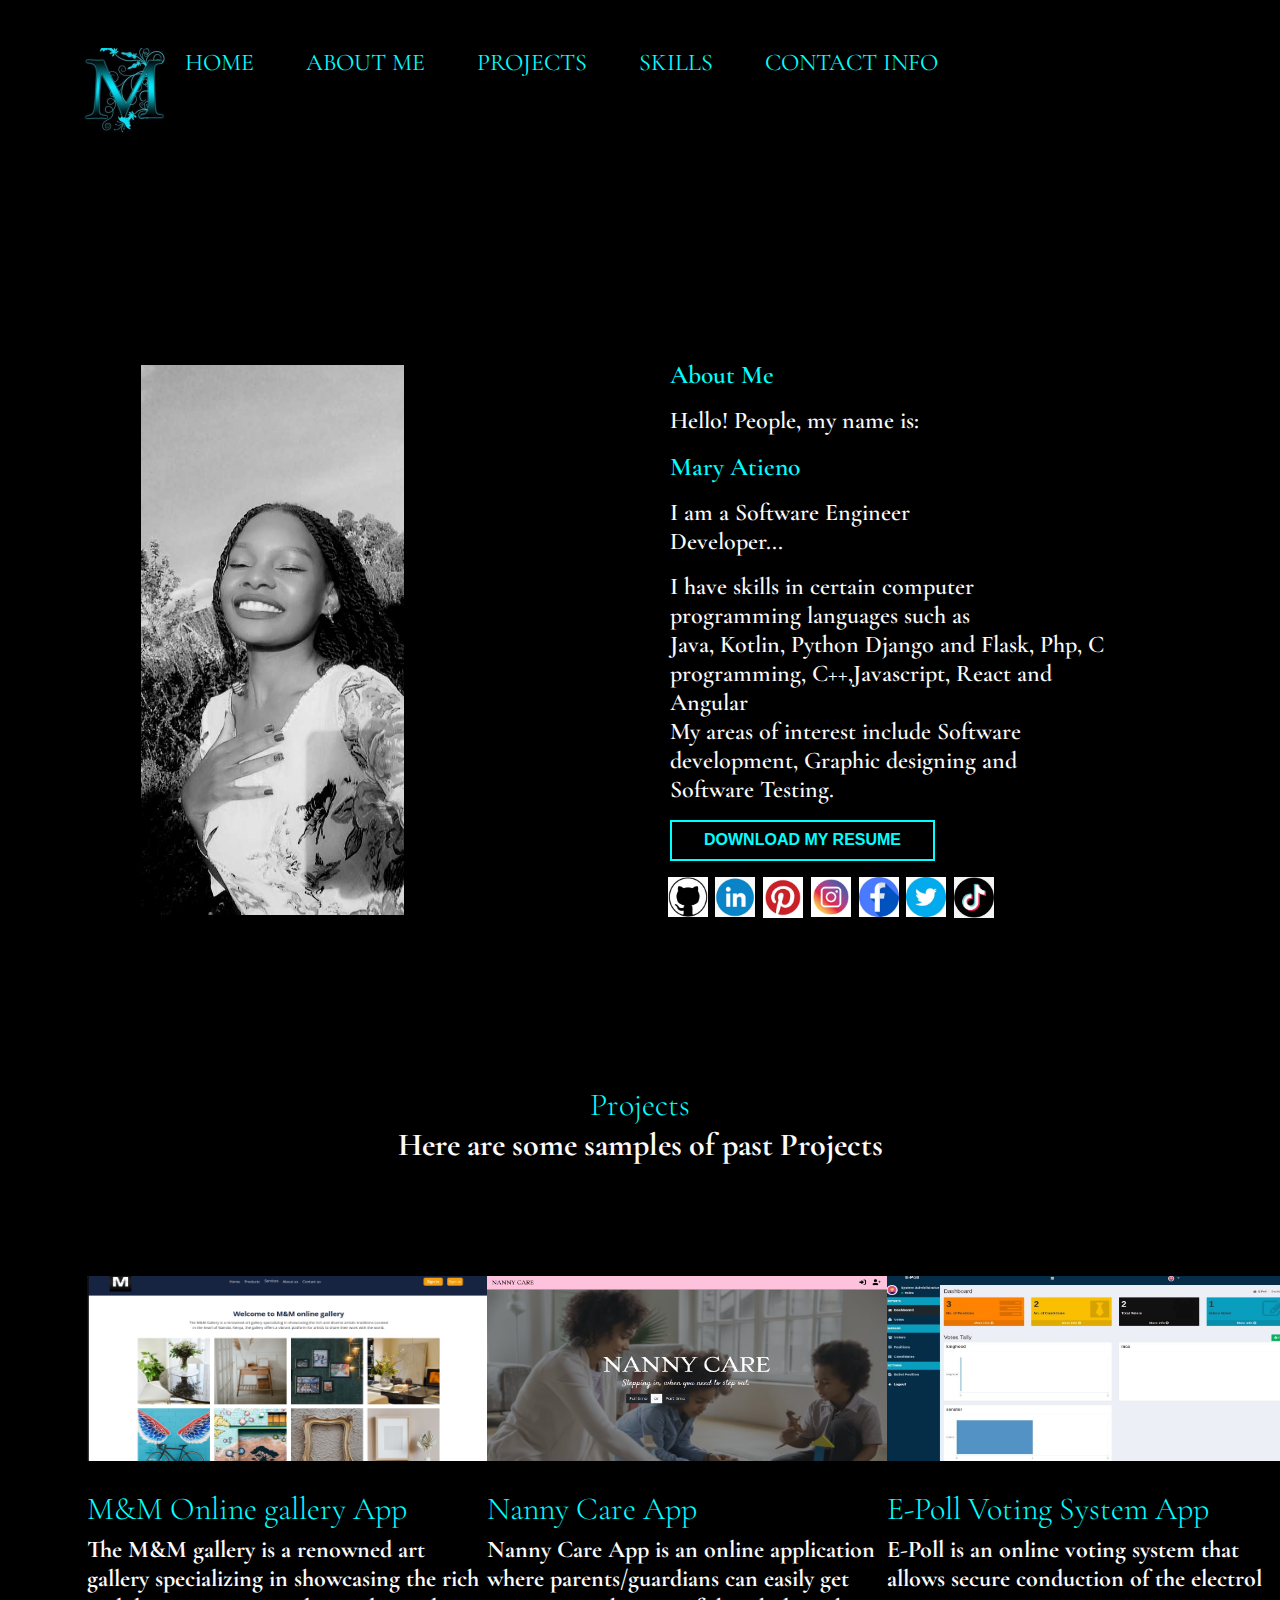
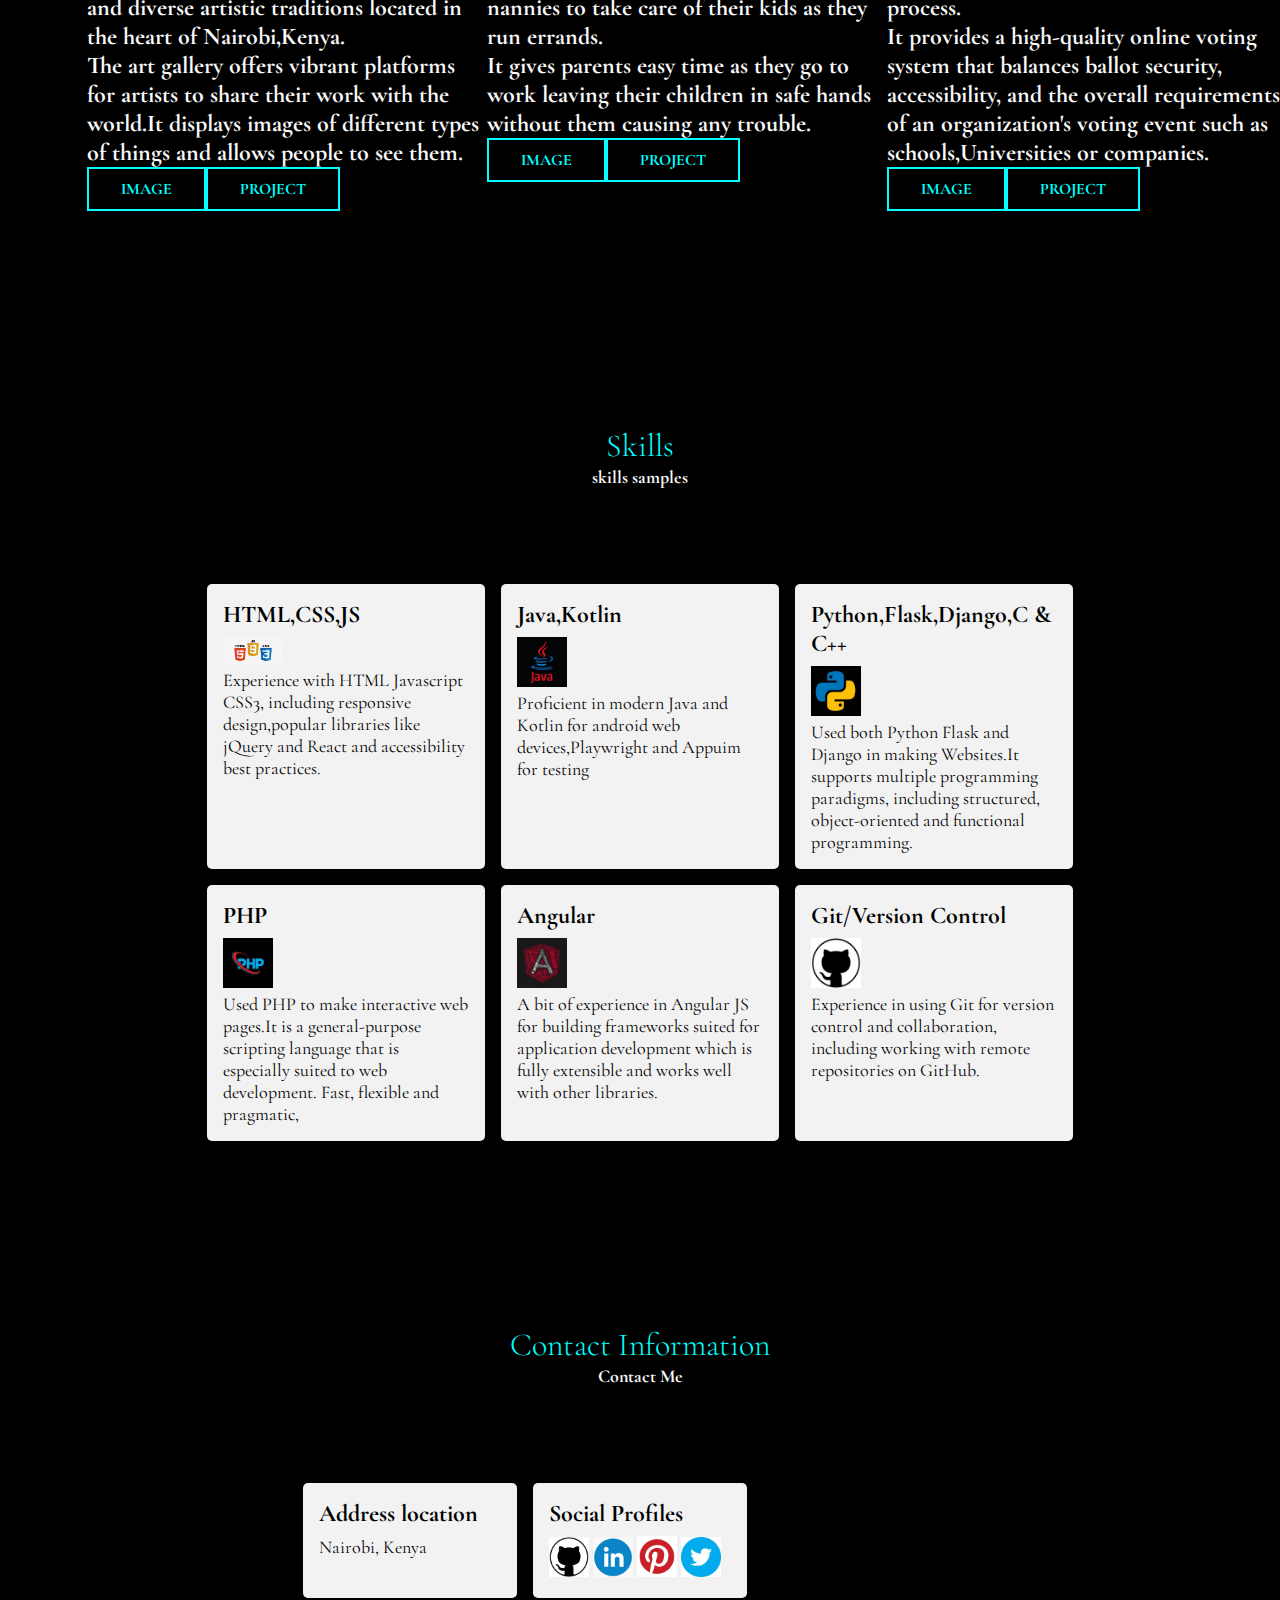
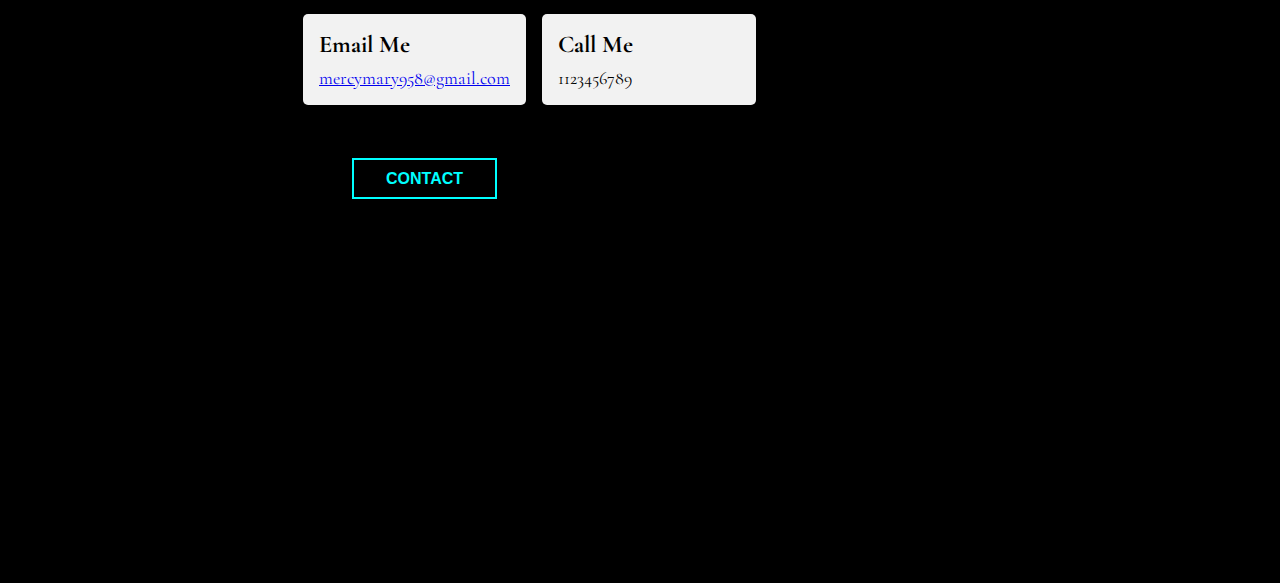
<file: index.html>
<!DOCTYPE html>
<html lang="en">
<head><meta charset="utf-8">
<meta http-equiv="X-UA-Compatible" content="IE=edge">
<meta name="viewport" content="width=device-width, initial-scale=1.0">
<!-- css links and fonts -->
<link rel="stylesheet" href="style.css">
<link rel="preconnect" href="https://fonts.googleapis.com">
<link rel="preconnect" href="https://fonts.gstatic.com" crossorigin="">
<link href="https://fonts.googleapis.com/css2?family=Cormorant+Garamond:ital,wght@0,300;0,400;0,500;0,600;0,700;1,300;1,400;1,500;1,600;1,700&amp;display=swap" rel="stylesheet">

<title>My Portfolio Website</title>
</head>
<body>
   <header>  
     <div class="container">  
       <nav class="flex items-centre justify-between">  
           <div class="left flex justfiy-right">  
           <div class="logo">  
             <img src="images/m logo.jpg" width="90px" alt="logo">  
           </div>  
       
           <div>  
             <a href="#Home">Home</a>  
             <a href="#About Me">About Me</a> 
             <a href="#Projects">Projects</a>  
             <a href="#Skills">Skills</a></li>  
             <a href="#Contact Info">Contact Info</a>  
             
           </div>  
         </div>  
         
       </nav>
     </div>  
   </header>

 <!-- beginning of about sec -->
<section class="about" id="About Me">
<div class="container flex items-centre">
<div class="left flex-1 justify-right">
<img src="images/Mary.jpg" height="550px" alt="profile pic">
</div>
<!-- about me -->
<div class="right flex-1">
<h1>About <span>Me</span></h1>
<h3>Hello! People, my name is:</h3>
<h1>Mary Atieno</h1>
<h3>I am a Software Engineer<br> <span>Developer...</span></h3>
<h3>I have skills in certain computer programming languages such as<br> Java, Kotlin, Python Django and Flask, Php, C programming, C++,Javascript, React and Angular<br>My areas of interest include Software development, Graphic designing and Software Testing. 
</h3>
<button class="btn btn-secondary" onclick="document.location='resume.html'">Download my Resume</button>

<!-- social links -->
<div class="socials">
<a href="https://github.com/Mary-Atieno"><img src="images/github logo.jpg" width="40px"></a>
<a href="https://www.linkedin.com/in/mary-atieno-6a2418237/"><img src="images/linkedin logo.jpg" width="40px"></a>
<a href="https://in.pinterest.com/icon_1234/"><img src="images/pinterest logo.jpg" width="40px"></a>
<a href="#"><img src="images/instagram logo 1.jpg" width="40px"></a>
<a href="#"><img src="images/fb logo.jpg" width="40px"></a>
<a href="#"><img src="images/twitter logo.jpg" width="40px"></a>
<a href="#"><img src="images/tiktok logo.jpg" width="40px"></a>

</div>
</div>
</div>
</section>

<!-- projects -->
<!-- project heading -->
  <h1 class="Projects-head">Projects</h1>
  <p>Here are some samples of past Projects</p>
<!-- project containers -->
<section class="Projects" id="Projects">
<div class="container">
<!-- </div> -->
<div class="row Project-container">
  <div class="col-lg-4 col-md-6 Project-item filter-web">
    <div class="card">
      <img src="images/mm gallery.png"class="img-fluid" alt="" loading="lazy">
      <div class="portfolio-info"><br>
        <h1 class="mt-4">M&M Online gallery App</h1>
        <h4>
          The M&M gallery is a renowned art gallery specializing in showcasing the rich and diverse artistic traditions located in the heart of Nairobi,Kenya.<br>
          The art gallery offers vibrant platforms for artists to share their work with the world.It displays images of different types of things and allows people to see them.</h4>
          <div class="portfolio-links">
            <a href="images/mm gallery.png">
              <ion-icon name="add-outline">Image</ion-icon>
            </a>
            <a href="https://github.com/Mary-Atieno/M-Gallery" target="_blank">
              <ion-icon name="link-outline">Project</ion-icon>
            </a>
          
          </div>

      </div>

  </div>
</div>

<div class="col-lg-4 col-md-6 Project-item filter-web">
  <div class="card">
    <img src="images/nannycare app.png" class="img-fluid" alt="" loading="lazy">
    <div class="portfolio-info"><br>
      <h1 class="mt-4">Nanny Care App</h1>
      <h4>
        Nanny Care App is an online application where parents/guardians can easily get nannies to take care of their kids as they run errands.<br>
        It gives parents easy time as they go to work leaving their children in safe hands without them causing any trouble.</h4>
        <div class="portfolio-links">
          <a href="images/nannycare app.png">
            <ion-icon name="add-outline">Image</ion-icon>
          </a>
          <a href="https://github.com/Mary-Atieno/Nanny-Care" target="_blank">
            <ion-icon name="link-outline">Project</ion-icon>
          </a>
        </div>
      </div>
    </div>
</div>

<div class="col-lg-4 col-md-6 Project-item filter-web">
  <div class="card">
    <img src="images/epoll voting.png" class="img-fluid" alt="" loading="lazy">
    <div class="portfolio-info"><br>
      <h1 class="mt-4">E-Poll Voting System App</h1>
      <h4>
        E-Poll is an online voting system that allows secure conduction of the electrol process.<br>
        It provides a high-quality online voting system that balances ballot security, accessibility, and the overall requirements of an organization's voting event such as schools,Universities or companies.<br>
      </h4>
      <div class="portfolio-links">
        <a href="images/epoll voting.png">
          <ion-icon name="add-outline">Image</ion-icon>
        </a>
        <a href="https://github.com/Mary-Atieno/E-Poll" target="_blank">
          <ion-icon name="link-outline">Project</ion-icon>
        </a>
      </div>
    
    </div>
  
  </div>

</div>

</div>
</div>
</section>

<!-- skills -->

<section id="skills">
  <!-- skills heading -->
  <h1 class="Skills-head">Skills</h1>
  <p>skills samples</p>
<!-- skills containers -->
<section class="Skills" id="Skills">
<div class="container">
  <ul>
    <!-- html and css skills -->
    <li>
      <h3>HTML,CSS,JS</h3>
      <img src="images/html css js logo.png" width="60px" alt="logo">  
      <p>Experience with HTML Javascript CSS3, including responsive design,popular libraries like jQuery and React and accessibility best practices.</p>
    </li>
    <!-- js skills -->
    <li>
      <h3>Java,Kotlin</h3>
      <img src="images/java logo.jpg" width="50px" alt="logo">  
      <p>Proficient in modern Java and Kotlin for android web devices,Playwright and Appuim for testing</p>
    </li>
    <li>
      <h3>Python,Flask,Django,C & C++</h3>
      <img src="images/python logo.jpg" width="50px" alt="logo">  
      <p>Used both Python Flask and Django in making Websites.It supports multiple programming paradigms, including structured, object-oriented and functional programming.</p>
    </li>
     <li>
      <h3>PHP</h3>
      <img src="images/php logo.jpg" width="50px" alt="logo">  
      <p>Used PHP to make interactive web pages.It is a general-purpose scripting language that is especially suited to web development. Fast, flexible and pragmatic, </p>
    </li>
     <li>
      <h3>Angular</h3>
      <img src="images/angular js logo.jpg" width="50px" alt="logo">  
      <p>A bit of experience in Angular JS for building frameworks suited for application development which is fully extensible and works well with other libraries.</p>
    </li> <li>
      <h3>Git/Version Control</h3>
      <img src="images/github logo.jpg" width="50px" alt="logo">  
      <p>Experience in using Git for version control and collaboration, including working with remote repositories on GitHub.</p>
    </li>
  </ul>
</div>
</section>

<!-- contact information section-->
<section id="Contact Info">
  <!-- contact information heading -->
  <h1 class="Contact-head">Contact Information</h1>
  <p>Contact Me</p>
<!-- contact containers-->
<section class="Contact Info" id="Contact Info">
<div class="container">
  
  <ul>
    <!-- address info-->
    <li>
      <h3>Address location</h3>
      <p>
      <i class="fa fa-map-marker contactIcon" aria-hidden="true"></i>        
        Nairobi, Kenya</p>
    </li>
<!-- social profiles -->
<li>
      <h3>Social Profiles</h3>
<a href="https://github.com/Mary-Atieno"><img src="images/github logo.jpg" width="40px"></a>
<a href="https://www.linkedin.com/in/mary-atieno-6a2418237/"><img src="images/linkedin logo.jpg" width="40px"></a>
<a href="https://in.pinterest.com/icon_1234/"><img src="images/pinterest logo.jpg" width="40px"></a>
<a href="#"><img src="images/twitter logo.jpg" width="40px"></a>
</li>

<!-- email info -->
<li>
  <ion-icon name="mail-outline" aria-hidden="true"></ion-icon>
      <h3>Email Me</h3>
      <p>
        <i class="fa fa-envelope contactIcon" aria-hidden="true"></i>
        <a href="mailto:mercymary958@gmail.com">mercymary958@gmail.com</a> 
      </p>
    </li>

<!-- contact number -->
<li>
      <h3>Call Me</h3>
      <p>
        <i class="fa fa-phone contactIcon" aria-hidden="true"></i>
        1123456789
      </p>
    </li>

  </ul>

    </div>
   <div class="right" >  
           <button class="btn btn-primary" onclick="document.location='contact.html'">Contact</button>  
         </div>  

</section>


</body>
</html>
</file>
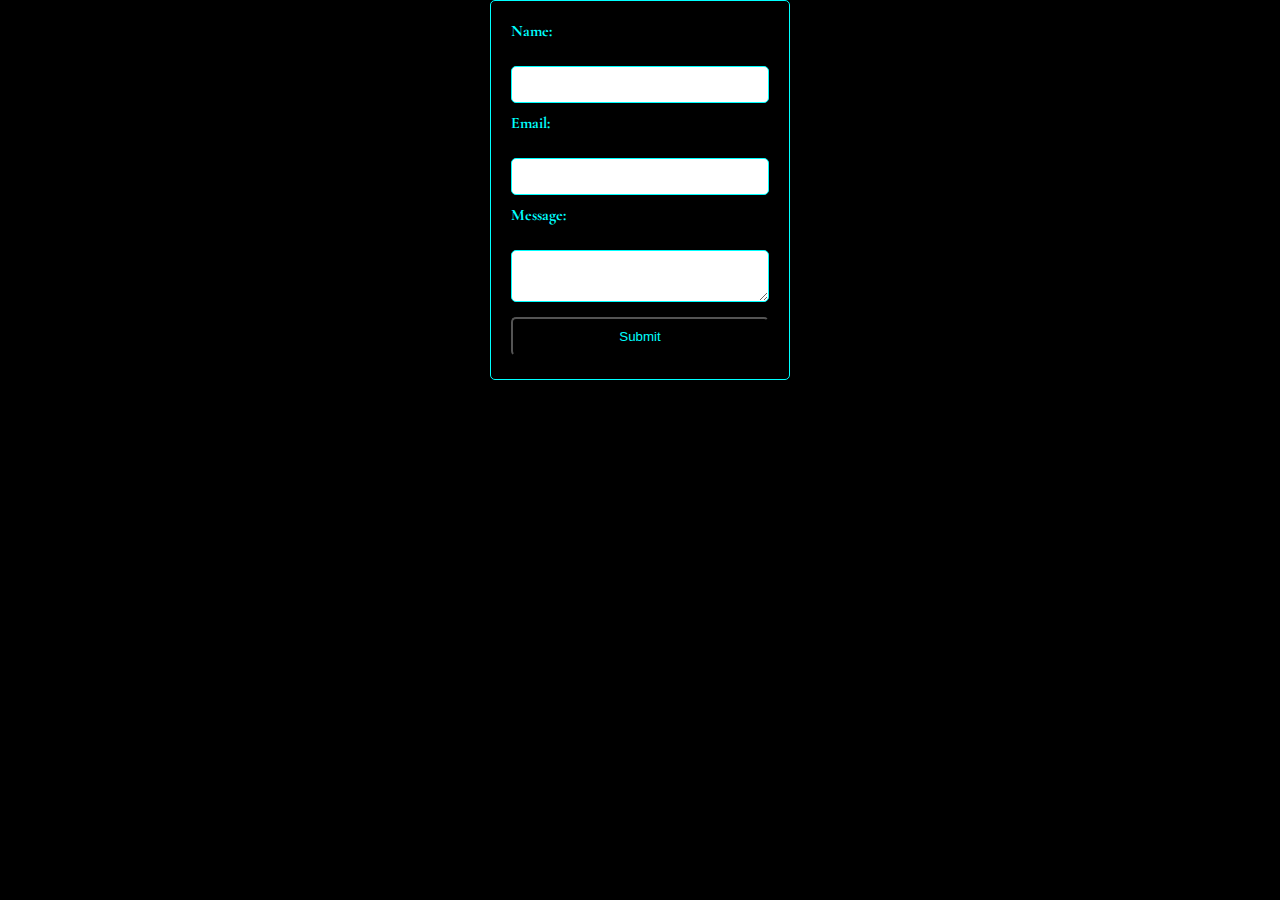
<file: contact.html>
<!DOCTYPE html>
<html lang="en">
<head>
    <meta charset="UTF-8">
    <meta name="viewport" content="width=device-width, initial-scale=1.0">
    <link rel="stylesheet" href="style.css">
    
    <title>Contact Form</title>
</head>
<body>
  <div class="contact-form">
    <form method="post" action="contact.php">
      <label for="name">Name:</label><br>
        <input type="text" id="name" name="name" required><br>
        <label for="email">Email:</label><br>
        <input type="email" id="email" name="email" required><br>
        <label for="message">Message:</label><br>
        <textarea id="message" name="message" required></textarea><br>
        <input type="submit" value="Submit">
    </form>
  </div>
</body>
</html>
</file>
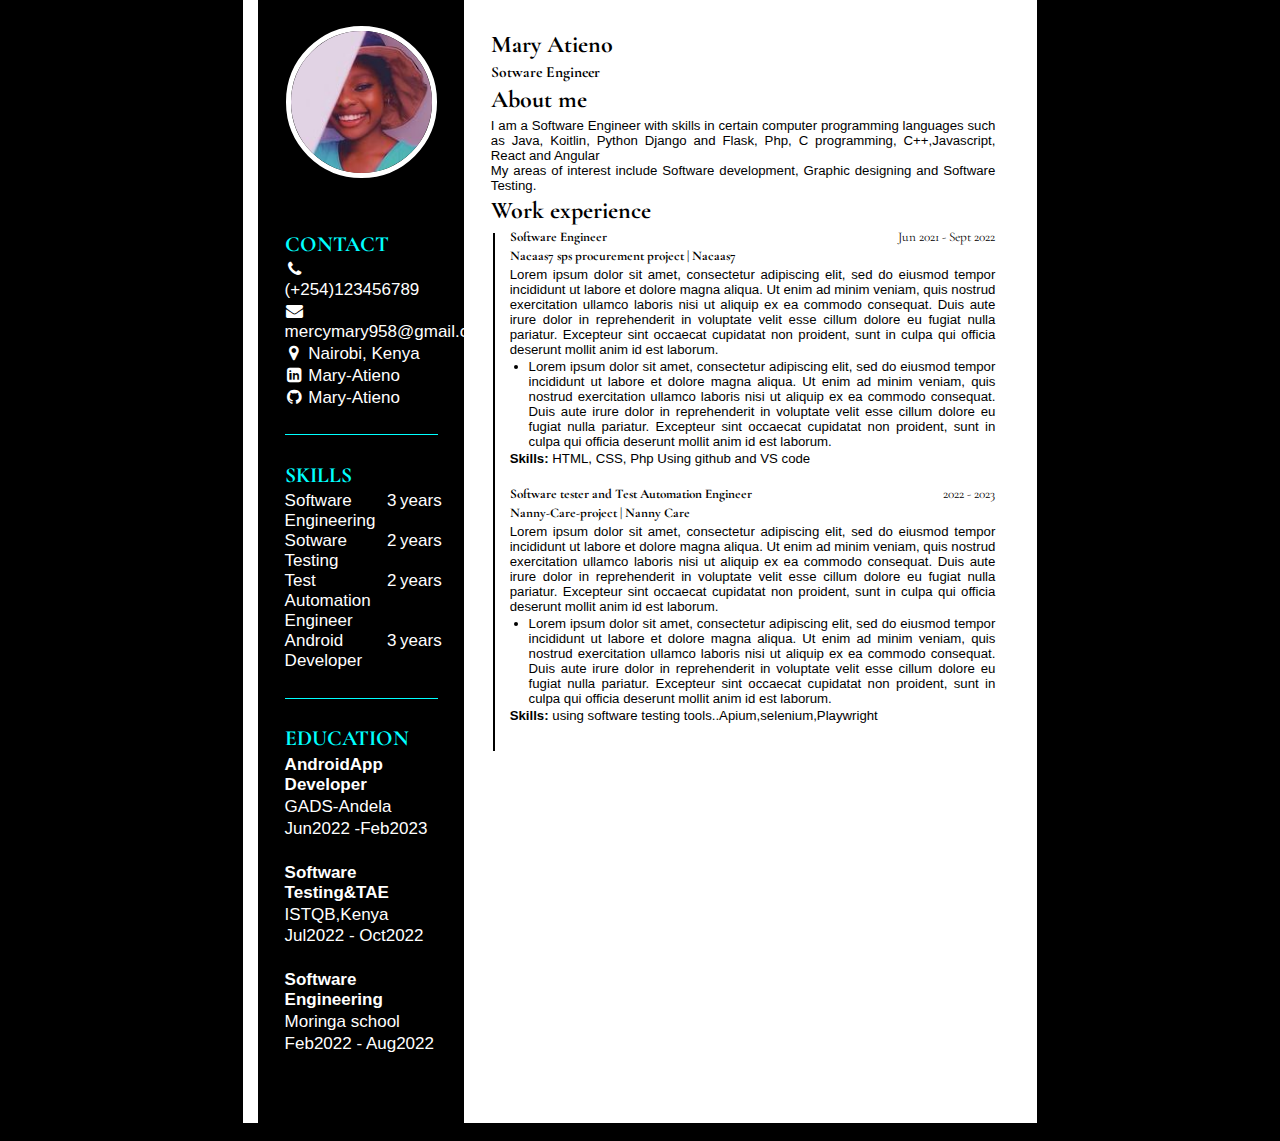
<file: resume.html>
<!DOCTYPE html>
<html>
<head>
  <meta charset="utf-8">
  <!-- font stylesheet links -->
  <link href="https://maxcdn.bootstrapcdn.com/font-awesome/4.2.0/css/font-awesome.min.css" rel="stylesheet">
  <link rel="preconnect" href="https://fonts.googleapis.com">
  <link rel="preconnect" href="https://fonts.gstatic.com" crossorigin="">
  <link href="https://fonts.googleapis.com/css2?family=Cormorant+Garamond:ital,wght@0,300;0,400;0,500;0,600;0,700;1,300;1,400;1,500;1,600;1,700&amp;display=swap" rel="stylesheet">
  <link rel="stylesheet" href="style.css">
</head>
<body>
  <page size="A4">
    <div class="container">
      <div class="leftPanel">
        <!-- logo img -->
        <img src="images/myself logo.jpg"/>
        <div class="details">
          <div class="item bottomLineSeparator">
            <h2>
              CONTACT
            </h2>
            <!-- phone number -->
            <div class="smallText">
              <p>
                <i class="fa fa-phone contactIcon" aria-hidden="true"></i>
                (+254)123456789
              </p>
              <!-- email info -->
              <p>
                <i class="fa fa-envelope contactIcon" aria-hidden="true"></i>
                <a href="mailto:mercymary958@gmail.com">
                  mercymary958@gmail.com
                </a>
              </p>
              <!-- location -->
              <p>
                <i class="fa fa-map-marker contactIcon" aria-hidden="true"></i>
                Nairobi, Kenya
              </p>
              <!-- social links -->
              <p>
                <i class="fa fa-linkedin-square contactIcon" aria-hidden="true"></i>
                <a href="https://www.linkedin.com/in/mary-atieno-6a2418237/">
                  Mary-Atieno
                </a>
              </p>
              <p class="lastParagrafNoMarginBottom">
                <i class="fa fa-github contactIcon" aria-hidden="true"></i>
                <a href="https://github.com/Mary-Atieno">
                  Mary-Atieno
                </a>
              </p>
            </div>
          </div>
          <!-- skills section -->
          <div class="item bottomLineSeparator">
            <h2>
              SKILLS
            </h2>
            <div class="smallText">  
              <div class="skill">
                <div>
                  <span>Software Engineering</span>
                </div>
                <div class="yearsOfExperience">
                  <span class="alignright">3</span>
                  <span class="alignleft">years</span>
                </div>
              </div>

              <div class="skill">
                <div>
                  <span>Sotware Testing</span>
                </div>
                <div class="yearsOfExperience">
                  <span class="alignright">2</span>
                  <span class="alignleft">years</span>
                </div>
              </div>

              <div class="skill">
                <div>
                  <span>Test Automation Engineer</span>
                </div>
                <div class="yearsOfExperience">
                  <span class="alignright">2</span>
                  <span class="alignleft">years</span>
                </div>
              </div>

              <div class="skill">
                <div>
                  <span>Android Developer</span>
                </div>
                <div class="yearsOfExperience">
                  <span class="alignright">3</span>
                  <span class="alignleft">years</span>
                </div>
              </div>

            </div>
          </div>
          <div class="item">
            <h2>
              EDUCATION
            </h2>
            <div class="smallText">
              <!-- <p class="bolded white">
                Diploma in ICT
              </p>
              <p>
                Daystar University
              </p>
              <p>
                2023 - 2026
              </p><br> -->
              
              <p class="bolded white">
              AndroidApp Developer 
              </p>
              <p>
                GADS-Andela
              </p>
              <p>
                Jun2022 -Feb2023
              </p><br>

              <p class="bolded white">
              Software Testing&TAE
              </p>
              <p>
                ISTQB,Kenya
              </p>
              <p>
                Jul2022 - Oct2022
              </p><br>

              <p class="bolded white">
                Software Engineering
              </p>
              <p>
                Moringa school
              </p>
              <p>
                Feb2022 - Aug2022
              </p><br>              

            </div>
          </div>
        </div>
        
      </div>
      <div class="rightPanel">
        <div>
          <h2>
            Mary Atieno
          </h2>
          <div class="smallText">
            <h3>
              Sotware Engineer
            </h3>
          </div>
        </div>
        <div>
          <h2>
            About me
          </h2>
          <!-- about me text -->
          <div class="smallText">
            <p>I am a Software Engineer with
              skills in certain computer programming languages such as Java, Koitlin, Python Django and Flask, Php, C programming, C++,Javascript, React and Angular<br>My areas of interest include Software development, Graphic designing and Software Testing.
            </p>
    
          </div>
        </div>
        <div class="workExperience">
          <h2>
            Work experience
          </h2>
          <ul>
            <li>
              <div class="jobPosition">
                <span class="bolded">
                  Software Engineer
                </span>
                <span>
                  Jun 2021 - Sept 2022
                </span>
              </div>
              <div class="projectName bolded">
                <span>
                  Nacaas7 sps procurement project | Nacaas7
                </span>
              </div>
              <div class="smallText">
                <p>
                  Lorem ipsum dolor sit amet, consectetur adipiscing elit, sed do eiusmod tempor incididunt ut labore et dolore magna aliqua. Ut enim ad minim veniam, quis nostrud exercitation ullamco laboris nisi ut aliquip ex ea commodo consequat. Duis aute irure dolor in reprehenderit in voluptate velit esse cillum dolore eu fugiat nulla pariatur. Excepteur sint occaecat cupidatat non proident, sunt in culpa qui officia deserunt mollit anim id est laborum.
                </p>
                <ul>
                  <li>
                    Lorem ipsum dolor sit amet, consectetur adipiscing elit, sed do eiusmod tempor incididunt ut labore et dolore magna aliqua. Ut enim ad minim veniam, quis nostrud exercitation ullamco laboris nisi ut aliquip ex ea commodo consequat. Duis aute irure dolor in reprehenderit in voluptate velit esse cillum dolore eu fugiat nulla pariatur. Excepteur sint occaecat cupidatat non proident, sunt in culpa qui officia deserunt mollit anim id est laborum.
                  </li>
                </ul>
                <p>
                  <span class="bolded">Skills: </span>HTML, CSS, Php Using github and VS code
                </p>
              </div>
            </li>


            <li>
              <div class="jobPosition">
                <span class="bolded">
                  Software tester and Test Automation Engineer
                </span>
                <span>
                   2022 - 2023
                </span>
              </div>
              <div class="projectName bolded">
                <span>
                  Nanny-Care-project | Nanny Care
                </span>
              </div>
              <div class="smallText">
                <p>
                  Lorem ipsum dolor sit amet, consectetur adipiscing elit, sed do eiusmod tempor incididunt ut labore et dolore magna aliqua. Ut enim ad minim veniam, quis nostrud exercitation ullamco laboris nisi ut aliquip ex ea commodo consequat. Duis aute irure dolor in reprehenderit in voluptate velit esse cillum dolore eu fugiat nulla pariatur. Excepteur sint occaecat cupidatat non proident, sunt in culpa qui officia deserunt mollit anim id est laborum.
                </p>
                <ul>
                  <li>
                    <p>
                      Lorem ipsum dolor sit amet, consectetur adipiscing elit, sed do eiusmod tempor incididunt ut labore et dolore magna aliqua. Ut enim ad minim veniam, quis nostrud exercitation ullamco laboris nisi ut aliquip ex ea commodo consequat. Duis aute irure dolor in reprehenderit in voluptate velit esse cillum dolore eu fugiat nulla pariatur. Excepteur sint occaecat cupidatat non proident, sunt in culpa qui officia deserunt mollit anim id est laborum.
                    </p>
                  </li>
                </ul>
                <p>
                  <span class="bolded">Skills: </span> using software testing tools..Apium,selenium,Playwright 
                </p>
              </div>
            </li>

              
      </div>
    </div>
  </page>
  <!-- another page layout design -->
  <!-- <page size="A4">
    <div class="container">
      <div class="leftPanel">
      </div>
      <div class="rightPanel">
      </div>
  </page>    -->
</body>
</html>
</file>
<file: style.css>
@import url('https://fonts.googleapis.com/css2?family=Cormorant+Garamond:ital,wght@0,300;0,400;0,500;0,600;0,700;1,300;1,400;1,500;1,600;1,700&display=swap');
@import 'utilities.css';
:root{
--primary: #00ffff;
--bgDark: rgb(12, 12, 12);
--white: rgb(250, 250, 250);
--secondary: rgb(1, 126, 126);
--bgLight: rgb(190, 181, 181);
}

*{
padding: 0;
margin: 0;
box-sizing: border-box;
-webkit-font-smoothing: antialiased;
}
header{
background-color:black;
clip-path: polygon(0 0, 100% 0, 100% 100%, 73% 94%, 0 100%);
}
header nav .left a{
color: var(--primary);
text-decoration: none;
margin-right: 3rem;
text-transform: uppercase;
font-size: 1.5rem;
transition: all .2s ease;
}
header nav .left a:hover{
color: var(--white);
}
header nav {
padding: 3rem 0;
}
/* m logo styling */
header nav .logo{
margin-right: 1rem;
}
/* hero sec */
body{
font-family:"Cormorant Garamond", serif;
background-color: black;

}
.container{
max-width: 1152px;
padding: 0 15px;
margin-left: auto;
margin-right: auto;
}

.hero{
padding-top: 2rem;
padding-bottom: 3rem;
}

.hero .left img{
  width:225.14px;
height: 400px;
}
.hero .right {
color: var(--white);
margin-top: -7rem;
}
.hero .right h6{
font-size: 1.5rem;
color: var(--primary);
margin-bottom: 0.5rem;
}
.hero .right h1{
font-size: 4rem;
font-weight: 100;
line-height: 1.2;
margin-bottom: 2rem;
}
.hero .right h1 span{
color: var(--primary);
}
.hero .right p{
line-height: 1.9;
margin-bottom: 2rem;
}

.flex{
display: flex;
}
.items-centre{
align-items: center;
}
.justify-between{
justify-content: space-between;
}
.justify-center{
justify-content: center;
}
.justify-right{
justify-content: right;
}
/* contact and cv button */
.btn{
padding: 0.6rem 2rem;
font-size: 1rem;
font-weight: 600;
border: 2px solid var(--primary);
outline: none;
cursor: pointer;
text-transform: uppercase;
transition: all .2s ease;
}
.btn-primary{
background-color: transparent;
color: var(--primary);
border-color: var(--primary);
margin-top: -15rem;
}
.btn-primary:hover{
background: var(--primary);
color: var(--secondary);
border-color: var(--primary);
}
/* introduction */
.flex-1{
flex: 1;
padding: 30px;
color: var(--white);

}
/* contact button */
.right{
  color: var(--white);
  align-items: center;
  margin: auto;
  padding: 4rem;
}

.btn-secondary{
background: transparent;
color: var(--primary);
border-color: var(--primary);
}
.btn-secondary:hover{
background: var(--primary);
color: var(--secondary);
}

 /* about section */
section{
padding: 6rem;
}
section.about h1{
color: var(--primary);
margin-bottom: 1rem;
font-size: 1.6rem;
font-weight: 600;
}
section.about h1 span{
color: var(--primary);
}
section.about h3{
font-size: 1.5rem;
margin-bottom: 1rem;
font-weight: 600;
}
section.about p{
font-family:"Cormorant Garamond", serif;
color: white;
line-height: 1.9rem;
margin-bottom: 2rem;
}
/* social links */
section.about .socials{
display: flex;
}

section.about .socials a{
display: flex;
align-items: center;
justify-content: center;
width: 35px;
margin-right: 0.8rem;
border-radius: 50%;
padding: 1rem;
}
section.about .socials a:hover{
background: transparent;
border-radius: 60%;
width: 40px;
padding: 1rem;
}

/* my projects  */
.Projects h5 {
    font-family:"Cormorant Garamond", serif;
    font-size: 1.5rem;
    font-weight: 100;
    margin-bottom: 20px;
    padding: 2rem;
}

.Projects h4 {
  font-family:"Cormorant Garamond", serif;
    color: var(--white);
    font-size: 1.5rem;
    font-weight: 700;
}

/* project links button */
.Projects .portfolio-links ion-icon {
    font-size: 1rem;
    font-weight: 700;
    text-transform: uppercase;
    color: var(--white);
    float: left;
    padding: 0.6rem 2rem;
    background-color: transparent;
    color: var(--primary);
    border-color: var(--primary);
    column-gap: normal;  
    border: 2px solid var(--primary);
    outline: none;
    cursor: pointer;
    transition: all .2s ease;

}

.Projects .portfolio-links :hover {
    background: var(--primary);
    color: var(--secondary);
    border-color: var(--primary);
}

/* projects section */
section.Projects{
background: black;
    display: block;
    unicode-bidi: isolate;
}

/* project heading */
.Projects-head{
font-family:"Cormorant Garamond", serif;
text-align: center;
margin-bottom: 1rem;
line-height: 0.5rem;
color: var(--primary);
font-weight: 800px;
font-size: xx-large;
 
}

/* projects paragragh */
.Projects-head + p{
color: var(--white);
font-family:"Cormorant Garamond", serif;
margin-bottom: 1rem;
text-align: center;
font-weight: 800;
font-size: xx-large;

}
/* project image stylings */
.card img{
width: 400px;
height: 184.83px;
background:white;
display: block;

 }
/* container project */
.row.Project-container{
  display: flex;
  margin-top: auto;
  margin-right: -1.5rem;
  margin-left: -1.5rem;
  row-gap: 5rem;

}

.card{
 margin: 0;
 padding: 0;
 box-sizing: border-box;
}

/* Skills section */
.Skills-head{
font-family:"Cormorant Garamond", serif;
text-align: center;
margin-bottom: 1rem;
line-height: 0.5rem;
color: var(--primary);
font-weight: 800px;
font-size: xx-large;

}
/* skills paragragh */
.Skills-head + p{
color: var(--white);
font-family:"Cormorant Garamond", serif;
margin-bottom: 1rem;
text-align: center;
font-weight: 800;
font-size: xx-large;

}

/* skills */
#skills {
  margin: 2rem 0;
}

#skills h2 {
  font-size: 2.5rem;
  margin-bottom: 1rem;
}

#skills ul {
  list-style: none;
  padding: 0;
  display: flex;
  flex-wrap: wrap;
  margin: -0.5rem;
}

#skills li {
  flex-basis: calc(33.33% - 1rem);
  margin: 0.5rem;
  background-color: #f2f2f2;
  padding: 1rem;
  border-radius: 5px;
}

#skills h3 {
  font-size: 1.5rem;
  margin-top: 0;
  margin-bottom: 0.5rem;
}

#skills p {
  margin: 0;
  font-size: 1.125rem;
}

/* contact information section */
.Contact-head{
font-family:"Cormorant Garamond", serif;
text-align: center;
margin-bottom: 1rem;
line-height: 0.5rem;
color: var(--primary);
font-weight: 800px;
font-size: xx-large;

}
/* contact info paragragh */
.Contact-head + p{
color: var(--white);
font-family:"Cormorant Garamond", serif;
margin-bottom: 1rem;
text-align: center;
font-weight: 800;
font-size: xx-large;

}

 /* contact form page styling */  
.contact-form {
  width: 300px;
  margin: auto;
  padding: 20px;
  color: var(--primary);
  border: 1px solid var(--primary);
  border-radius: 5px;
  box-shadow: 0px 0px 10px 0px rgba(0,0,0,0.1);
}

.contact-form label {
  display: block;
  margin-bottom: 5px;
  font-weight: bold;
}

.contact-form input[type="text"],
.contact-form input[type="email"],
.contact-form textarea {
  width: 100%;
  padding: 10px;
  margin-bottom: 10px;
  color: black;
  border: 1px solid var(--primary);
  border-radius: 5px;
  box-shadow: 0px 0px 5px 0px rgba(0,0,0,0.1);
}

.contact-form input[type="submit"] {
  width: 100%;
  padding: 10px;
  margin-bottom: 3px;
  background-color: transparent;
  color: var(--primary);
  border-radius: 5px;
  cursor: pointer;
}
.contact-form input:hover{
background: var(--primary);
color: var(--secondary);
border-color: var(--primary);
}


/* resume styling */
/* Fonts */

/* Family */
h1 { 
  font-family:"Cormorant Garamond", serif;

}

h2 { /* Contact, Skills, Education, About me, Work Experience */
font-family:"Cormorant Garamond", serif;
}

h3 { /* Accountant */
font-family:"Cormorant Garamond", serif;
}

.jobPosition span, 
.projectName span {
font-family:"Cormorant Garamond", serif;

}

.smallText, 
.smallText span, 
.smallText p, 
.smallText a {
  font-family: 'Source Sans Pro', sans-serif;
  text-align: justify;
}

/* End Family */

/* Colors */
h1 { 
  color: var(--primary); 
}

.leftPanel, 
.leftPanel a {
  color: white;
  text-decoration: none;
}

.leftPanel h2 {
  color: var(--primary);
}

/* End Colors */

/* Sizes */
h1 { 
  font-weight: 300; 
  margin-bottom: 0.2cm;
  margin-top: 0.2cm;
  /* text-transform: uppercase;  */
}

h2 {
  margin-top: 0.1cm;
  margin-bottom: 0.1cm;
}

.leftPanel, 
.leftPanel a {
  font-size: 0.38cm;
}

.projectName span, 
.jobPosition span {
  font-size: 0.35cm;
}

.smallText, 
.smallText span, 
.smallText p, 
.smallText a {
  font-size: 0.35cm;
}

.leftPanel .smallText, 
.leftPanel .smallText, 
.leftPanel .smallText span, 
.leftPanel .smallText p, 
.smallText a {
  font-size: 0.45cm;
}

.contactIcon {
  width: 0.5cm;
  text-align: center;
}

p {
  margin-top: 0.05cm;
  margin-bottom: 0.05cm;
}
/* End Sizes */

.bolded {
  font-weight: bold;
}

.white {
  color: white;
}
/* End Fonts */

/* Layout */

/* Printing */
page {
  background: white;
  display: block;
  margin: 0 auto;
  margin-bottom: 0.5cm;
}

page[size="A4"] {  
  width: 21cm;
  height: 29.7cm; 
}

.container {
  display: flex;
  flex-direction: row;
  width: 100%;
  height: 100%;
}

.leftPanel {
  width: 27%;
  background-color: black;
  padding: 0.7cm;
  display: flex;
  flex-direction: column;
  align-items: center;
}

.rightPanel {
  width: 73%;
  padding: 0.7cm;
}

.leftPanel img {
  width: 4cm;
  height: 4cm;
  margin-bottom: 0.7cm;
  border-radius: 50%;
  border: 0.15cm solid white;
  object-fit: cover;
  object-position: 50% 50%;
}

.leftPanel .details {
  width: 100%;
  display: flex;
  flex-direction: column;
}
/* skills sec */
.skill {
  display: flex;
  flex-direction: row;
  justify-content: space-between;
}

.bottomLineSeparator {
  border-bottom: 0.05cm solid var(--primary);
}
/* years of experience */
.yearsOfExperience {
  width: 1.6cm;
  display: flex;
  flex-direction: row;
  justify-content: center;
}

.alignleft {
  text-align: left !important;
  width: 1cm;
}

.alignright {
  text-align: right !important;
  width: 0.6cm;
  margin-right: 0.1cm
}

.workExperience>ul {
  list-style-type: none;
  padding-left: 0;
}

.workExperience>ul>li {
  position: relative;
  margin: 0;
  padding-bottom: 0.5cm;
  padding-left: 0.5cm;
}

.workExperience>ul>li:before {
  background-color: black;
  width: 0.05cm;
  content: '';
  position: absolute;
  top: 0.1cm;
  bottom: -0.2cm; /* change this after border removal */
  left: 0.05cm;
}

.workExperience>ul>li::after {
  content: '';
  position: absolute;
  background-repeat: no-repeat;
  background-size: contain;
  left: -0.09cm;
  top: 0;
  width: 0.35cm;
  height: 0.35cm;
}

.jobPosition {
  display: flex;
  flex-direction: row;
  justify-content: space-between;
}

.item {
  padding-bottom: 0.7cm;
  padding-top: 0.7cm;
}

.item h2{
  margin-top: 0;
}

.lastParagrafNoMarginBottom {
  margin-bottom: 0;
}

.workExperience>ul>li ul {
  padding-left: 0.5cm;
  list-style-type: disc;
}
/*End Layout*/

/* rating stars */
</file>
